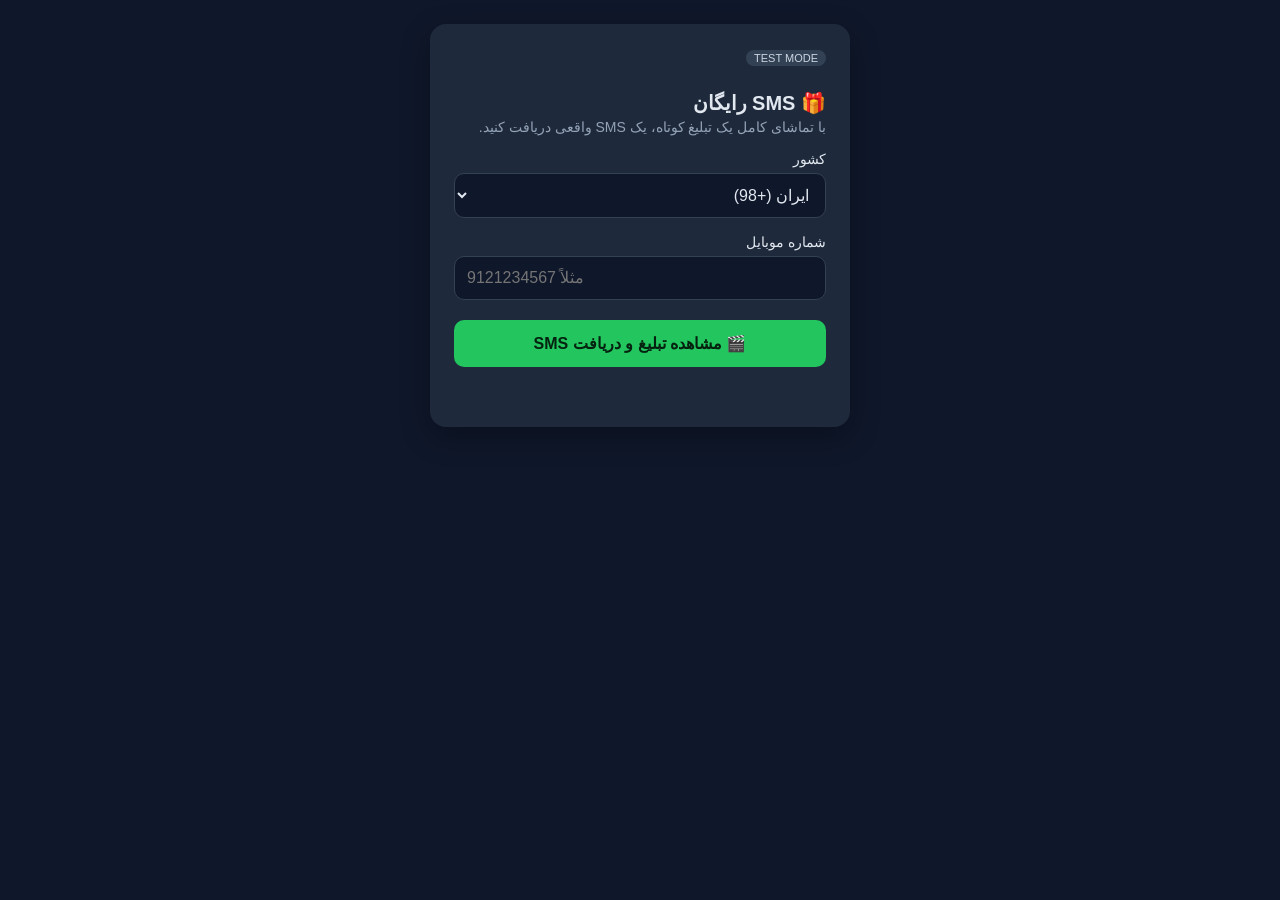
<file: index.html>
<!DOCTYPE html>
<html lang="fa" dir="rtl">
<head>
<meta charset="UTF-8" />
<meta name="viewport" content="width=device-width, initial-scale=1.0" />
<title>SMS رایگان با تماشای تبلیغ</title>
<link rel="stylesheet" href="css/style.css" />
</head>
<body>
  <div class="card">
    <span class="badge" id="modeBadge">TEST MODE</span>
    <h1>🎁 SMS رایگان</h1>
    <p class="subtitle">با تماشای کامل یک تبلیغ کوتاه، یک SMS واقعی دریافت کنید.</p>

    <div id="step-phone">
      <label for="country">کشور</label>
      <select id="country">
        <option value="IR">ایران (+98)</option>
        <option value="AF">افغانستان (+93)</option>
      </select>

      <label for="phone">شماره موبایل</label>
      <input type="tel" id="phone" placeholder="مثلاً 9121234567" />

      <button id="startBtn">🎬 مشاهده تبلیغ و دریافت SMS</button>
    </div>

    <div id="status" class="status"></div>
  </div>

  <script src="js/ad-provider.js"></script>
  <script>
    const SUPABASE_FUNCTIONS_URL = "https://supyaydujrvssooshalp.supabase.co/functions/v1";

    const statusEl = document.getElementById("status");
    const startBtn = document.getElementById("startBtn");
    const modeBadge = document.getElementById("modeBadge");
    modeBadge.textContent = AD_CONFIG.testMode ? "TEST MODE" : "LIVE TEST";
    modeBadge.style.background = AD_CONFIG.testMode ? "#334155" : "#7f1d1d";

    function setStatus(msg, type) {
      statusEl.textContent = msg;
      statusEl.className = "status " + (type ?? "");
    }

    function normalizePhone(raw, country) {
      const digits = raw.replace(/\D/g, "");
      if (country === "IR") {
        const local = digits.replace(/^0/, "");
        return "+98" + local;
      }
      if (country === "AF") {
        const local = digits.replace(/^0/, "");
        return "+93" + local;
      }
      return raw;
    }

    startBtn.addEventListener("click", async () => {
      const country = document.getElementById("country").value;
      const rawPhone = document.getElementById("phone").value.trim();
      if (!rawPhone) {
        setStatus("لطفاً شماره موبایل را وارد کنید.", "err");
        return;
      }
      const phone = normalizePhone(rawPhone, country);

      startBtn.disabled = true;
      setStatus("در حال بررسی...", "");

      try {
        const sessionRes = await fetch(`${SUPABASE_FUNCTIONS_URL}/start-session`, {
          method: "POST",
          headers: { "Content-Type": "application/json" },
          body: JSON.stringify({ phone, country }),
        });
        const sessionData = await sessionRes.json();
        if (!sessionRes.ok) {
          setStatus(sessionData.error ?? "خطا در ساخت session.", "err");
          startBtn.disabled = false;
          return;
        }

        setStatus("🎬 در حال نمایش تبلیغ...", "");
        const adProvider = getAdProvider();
        const adResult = await adProvider.loadAndShow();

        if (!adResult.completed) {
          setStatus("❌ تبلیغ کامل مشاهده نشد. SMS ارسال نمی‌شود.", "err");
          startBtn.disabled = false;
          return;
        }

        setStatus("✅ تبلیغ کامل شد. در حال ارسال SMS...", "ok");

        const claimRes = await fetch(`${SUPABASE_FUNCTIONS_URL}/claim-reward`, {
          method: "POST",
          headers: { "Content-Type": "application/json" },
          body: JSON.stringify({ sessionToken: sessionData.sessionToken }),
        });
        const claimData = await claimRes.json();

        if (!claimRes.ok) {
          setStatus("❌ " + (claimData.error ?? "ارسال SMS ناموفق بود."), "err");
          startBtn.disabled = false;
          return;
        }

        setStatus("✅ SMS ارسال شد. کد تأیید برای شما پیامک شد.", "ok");
      } catch (e) {
        setStatus("خطای غیرمنتظره: " + e.message, "err");
        startBtn.disabled = false;
      }
    });
  </script>
</body>
</html>
</file>
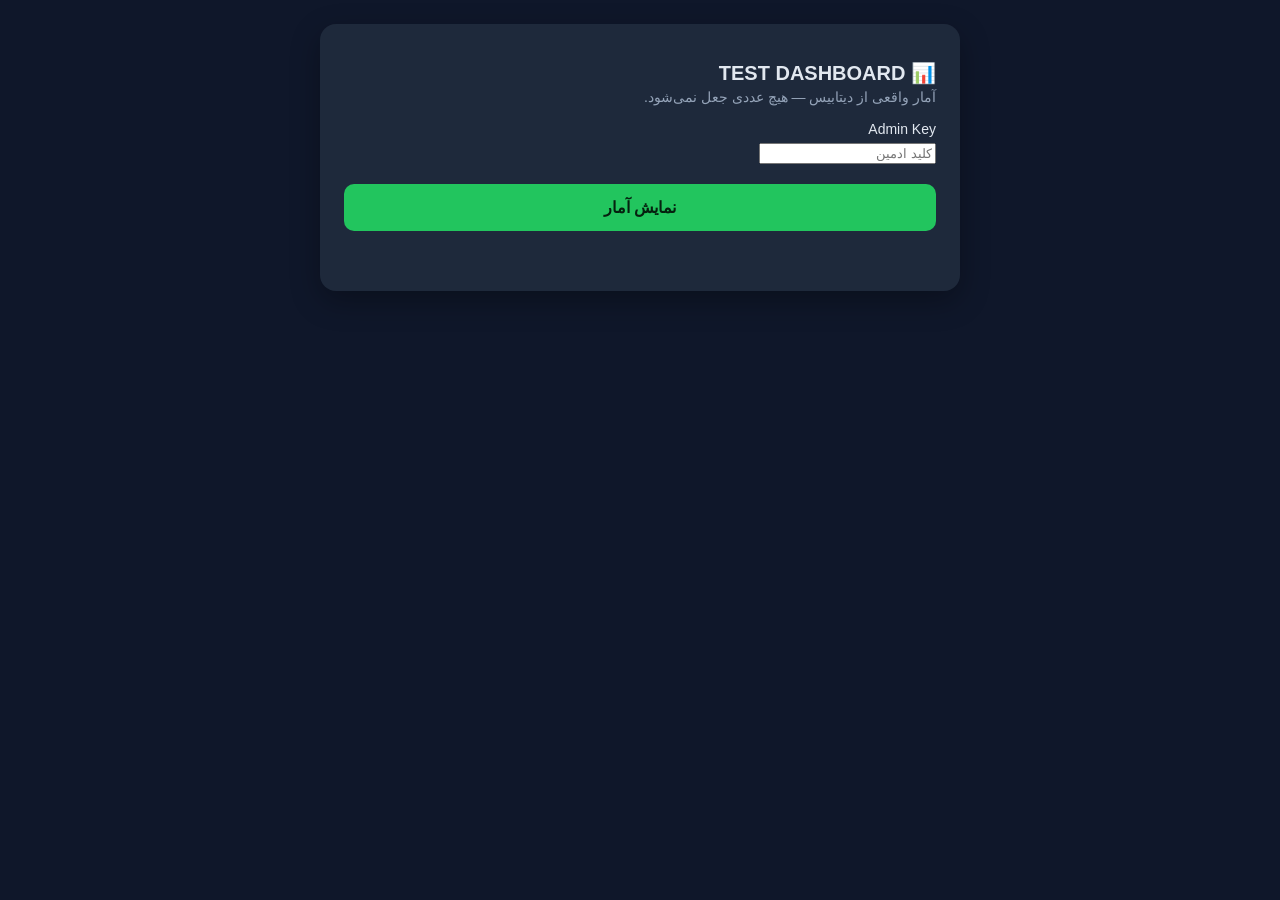
<file: admin.html>
<!DOCTYPE html>
<html lang="fa" dir="rtl">
<head>
<meta charset="UTF-8" />
<meta name="viewport" content="width=device-width, initial-scale=1.0" />
<title>TEST DASHBOARD</title>
<link rel="stylesheet" href="css/style.css" />
</head>
<body>
  <div class="card" style="max-width: 640px;">
    <h1>📊 TEST DASHBOARD</h1>
    <p class="subtitle">آمار واقعی از دیتابیس — هیچ عددی جعل نمی‌شود.</p>

    <div id="loginBox">
      <label for="adminKey">Admin Key</label>
      <input type="password" id="adminKey" placeholder="کلید ادمین" />
      <button id="loadBtn">نمایش آمار</button>
    </div>

    <div id="dashboard" style="display:none;">
      <div class="stats-grid">
        <div class="stat-box"><div class="label">Ads Completed</div><div class="value" id="adsCompleted">-</div></div>
        <div class="stat-box"><div class="label">SMS Sent</div><div class="value" id="smsSent">-</div></div>
        <div class="stat-box"><div class="label">Estimated Ad Revenue</div><div class="value" id="totalAdRevenue">-</div></div>
        <div class="stat-box"><div class="label">SMS Cost</div><div class="value" id="totalSmsCost">-</div></div>
        <div class="stat-box"><div class="label">Net Profit/Loss</div><div class="value" id="netProfit">-</div></div>
        <div class="stat-box"><div class="label">Revenue / Ad</div><div class="value" id="avgAdRevenue">-</div></div>
        <div class="stat-box"><div class="label">Cost / SMS</div><div class="value" id="avgSmsCost">-</div></div>
        <div class="stat-box"><div class="label">Profit / Completed Ad</div><div class="value" id="profitPerAd">-</div></div>
        <div class="stat-box"><div class="label">SMS Success Rate</div><div class="value" id="smsSuccessRate">-</div></div>
        <div class="stat-box"><div class="label">Ad Completion Rate</div><div class="value" id="adCompletionRate">-</div></div>
      </div>

      <div id="verdict" class="verdict"></div>

      <table>
        <thead>
          <tr><th>زمان</th><th>شماره</th><th>تبلیغ</th><th>SMS</th><th>هزینه SMS</th><th>درآمد تبلیغ</th><th>سود</th></tr>
        </thead>
        <tbody id="txBody"></tbody>
      </table>
    </div>

    <div id="status" class="status"></div>
  </div>

  <script>
    const SUPABASE_FUNCTIONS_URL = "https://supyaydujrvssooshalp.supabase.co/functions/v1";
    const statusEl = document.getElementById("status");

    function fmt(n) {
      return typeof n === "number" ? "$" + n.toFixed(4) : "-";
    }
    function pct(n) {
      return typeof n === "number" ? (n * 100).toFixed(1) + "%" : "-";
    }

    document.getElementById("loadBtn").addEventListener("click", async () => {
      const adminKey = document.getElementById("adminKey").value.trim();
      if (!adminKey) return;
      statusEl.textContent = "در حال بارگذاری...";
      statusEl.className = "status";

      try {
        const res = await fetch(`${SUPABASE_FUNCTIONS_URL}/get-stats`, {
          headers: { "x-admin-key": adminKey },
        });
        const data = await res.json();
        if (!res.ok) {
          statusEl.textContent = data.error ?? "خطا در دریافت آمار.";
          statusEl.className = "status err";
          return;
        }

        document.getElementById("loginBox").style.display = "none";
        document.getElementById("dashboard").style.display = "block";
        statusEl.textContent = "";

        document.getElementById("adsCompleted").textContent = data.adsCompleted;
        document.getElementById("smsSent").textContent = data.smsSent;
        document.getElementById("totalAdRevenue").textContent = fmt(data.totalAdRevenue);
        document.getElementById("totalSmsCost").textContent = fmt(data.totalSmsCost);
        document.getElementById("netProfit").textContent = fmt(data.netProfit);
        document.getElementById("avgAdRevenue").textContent = fmt(data.avgAdRevenue);
        document.getElementById("avgSmsCost").textContent = fmt(data.avgSmsCost);
        document.getElementById("profitPerAd").textContent = fmt(data.profitPerAd);
        document.getElementById("smsSuccessRate").textContent = pct(data.smsSuccessRate);
        document.getElementById("adCompletionRate").textContent = pct(data.adCompletionRate);

        const verdictEl = document.getElementById("verdict");
        if (data.adsCompleted === 0 || data.smsSent === 0) {
          verdictEl.textContent = "هنوز داده‌ی کافی برای نتیجه‌گیری وجود ندارد.";
          verdictEl.className = "verdict";
        } else if (data.netProfit >= 0) {
          verdictEl.textContent = "🟢 از نظر اقتصادی این مدل در این تست سودده است.";
          verdictEl.className = "verdict green";
        } else {
          const need = data.breakEvenAds != null ? Math.ceil(data.breakEvenAds) : "-";
          verdictEl.textContent =
            `🔴 یک تبلیغ هزینه SMS را پوشش نمی‌دهد. حداقل ${need} تبلیغ برای پوشش هزینه‌ی یک SMS لازم است.`;
          verdictEl.className = "verdict red";
        }

        const tbody = document.getElementById("txBody");
        tbody.innerHTML = "";
        for (const row of data.rows) {
          const tr = document.createElement("tr");
          tr.innerHTML = `
            <td>${new Date(row.ts).toLocaleString("fa-IR")}</td>
            <td>${row.phone_masked}</td>
            <td>${row.ad_completed ? "✅" : "❌"}</td>
            <td>${row.sms_status}</td>
            <td>${fmt(row.sms_cost)}</td>
            <td>${fmt(row.ad_revenue)}</td>
            <td>${fmt(row.profit)}</td>
          `;
          tbody.appendChild(tr);
        }
      } catch (e) {
        statusEl.textContent = "خطای غیرمنتظره: " + e.message;
        statusEl.className = "status err";
      }
    });
  </script>
</body>
</html>
</file>
<file: css/style.css>
* { box-sizing: border-box; }
body {
  font-family: Tahoma, "Vazirmatn", sans-serif;
  direction: rtl;
  background: #0f172a;
  color: #e2e8f0;
  margin: 0;
  padding: 24px 16px;
  display: flex;
  justify-content: center;
}
.card {
  width: 100%;
  max-width: 420px;
  background: #1e293b;
  border-radius: 16px;
  padding: 24px;
  box-shadow: 0 10px 30px rgba(0,0,0,.3);
}
h1 { font-size: 20px; margin-bottom: 4px; }
p.subtitle { color: #94a3b8; font-size: 14px; margin-top: 0; }
label { display: block; margin: 16px 0 6px; font-size: 14px; }
input[type="tel"], select {
  width: 100%;
  padding: 12px;
  border-radius: 10px;
  border: 1px solid #334155;
  background: #0f172a;
  color: #e2e8f0;
  font-size: 16px;
}
button {
  width: 100%;
  margin-top: 20px;
  padding: 14px;
  border: none;
  border-radius: 10px;
  background: #22c55e;
  color: #05210f;
  font-weight: bold;
  font-size: 16px;
  cursor: pointer;
}
button:disabled { opacity: .5; cursor: not-allowed; }
.status { margin-top: 16px; font-size: 14px; min-height: 20px; }
.status.ok { color: #4ade80; }
.status.err { color: #f87171; }
.badge {
  display: inline-block;
  font-size: 11px;
  padding: 2px 8px;
  border-radius: 999px;
  background: #334155;
  color: #cbd5e1;
  margin-bottom: 12px;
}

/* --- admin dashboard --- */
.stats-grid {
  display: grid;
  grid-template-columns: 1fr 1fr;
  gap: 12px;
  margin-top: 16px;
}
.stat-box {
  background: #0f172a;
  border-radius: 10px;
  padding: 12px;
  text-align: center;
}
.stat-box .label { font-size: 12px; color: #94a3b8; }
.stat-box .value { font-size: 18px; font-weight: bold; margin-top: 4px; }
.verdict {
  margin-top: 20px;
  padding: 14px;
  border-radius: 10px;
  font-weight: bold;
  text-align: center;
}
.verdict.green { background: #14532d; color: #86efac; }
.verdict.red { background: #7f1d1d; color: #fca5a5; }
table {
  width: 100%;
  border-collapse: collapse;
  margin-top: 16px;
  font-size: 12px;
}
th, td { padding: 6px 4px; border-bottom: 1px solid #334155; text-align: center; }
th { color: #94a3b8; font-weight: normal; }
</file>
